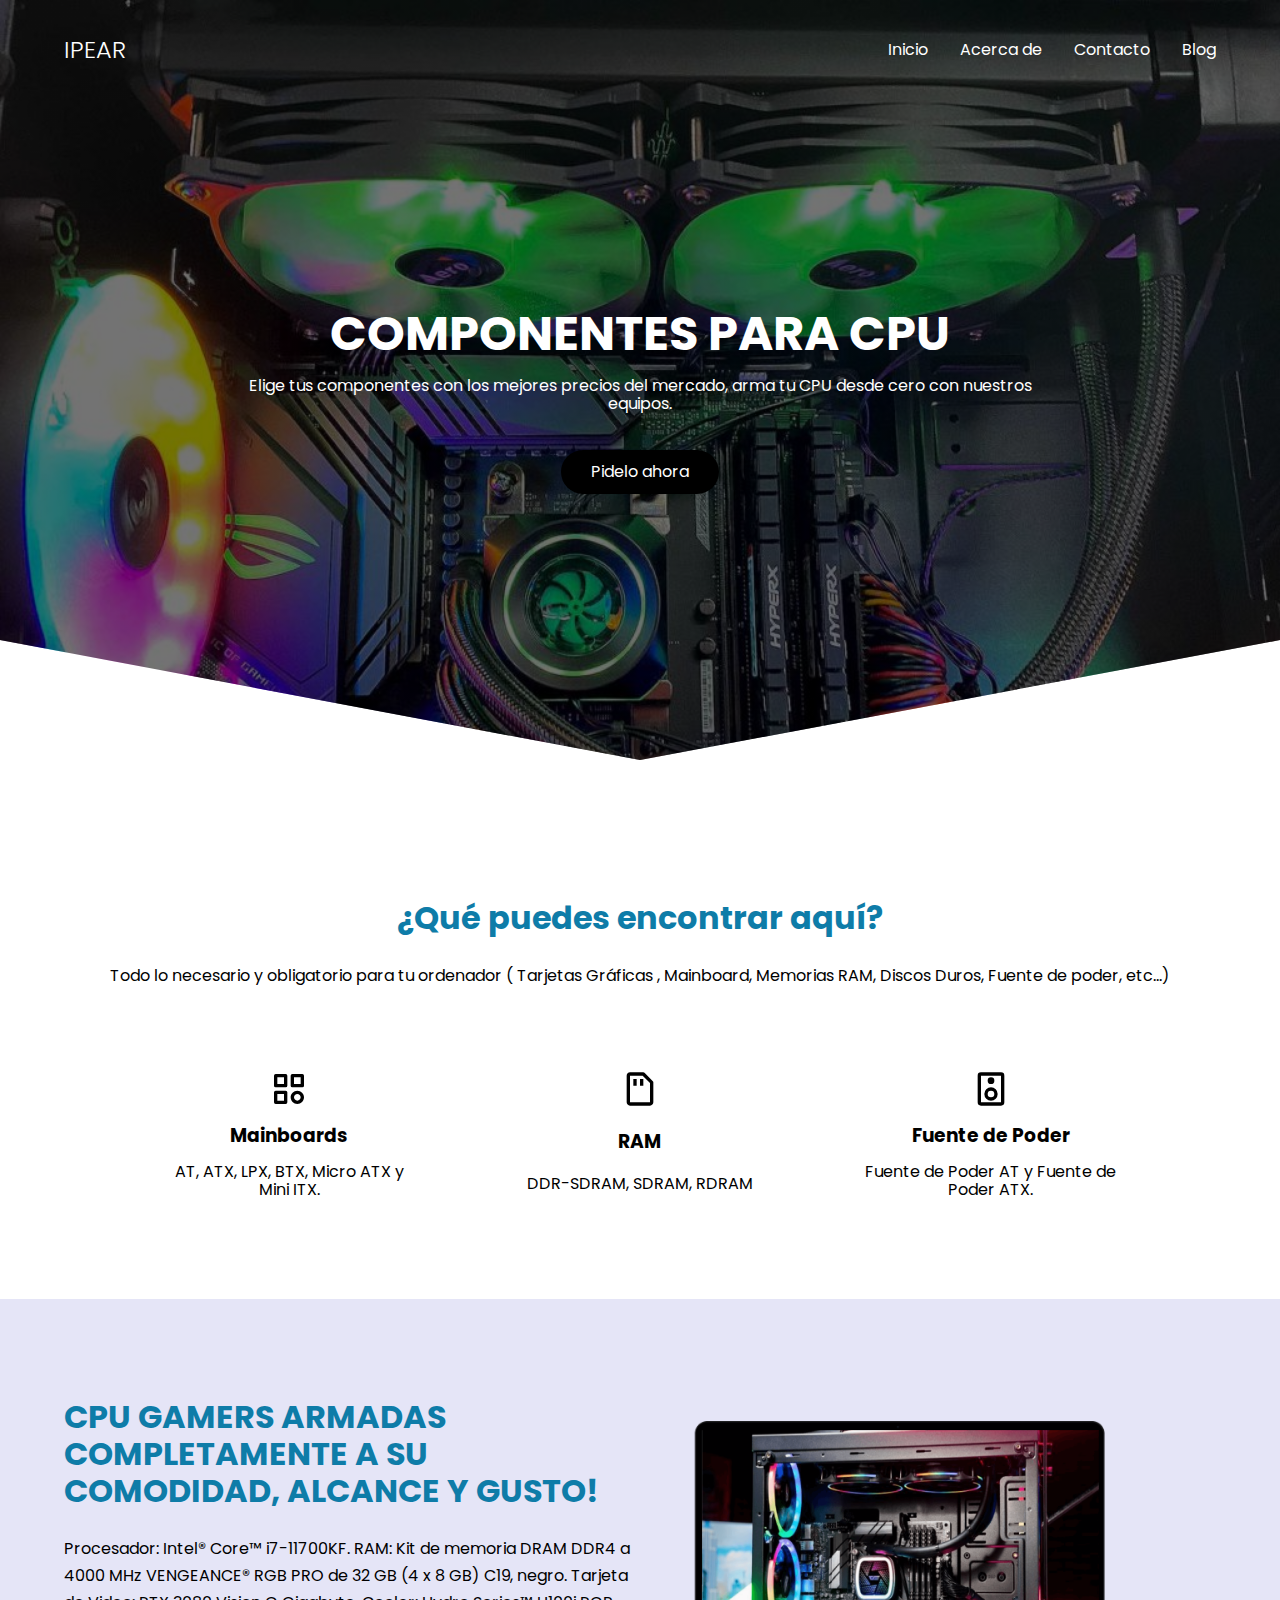
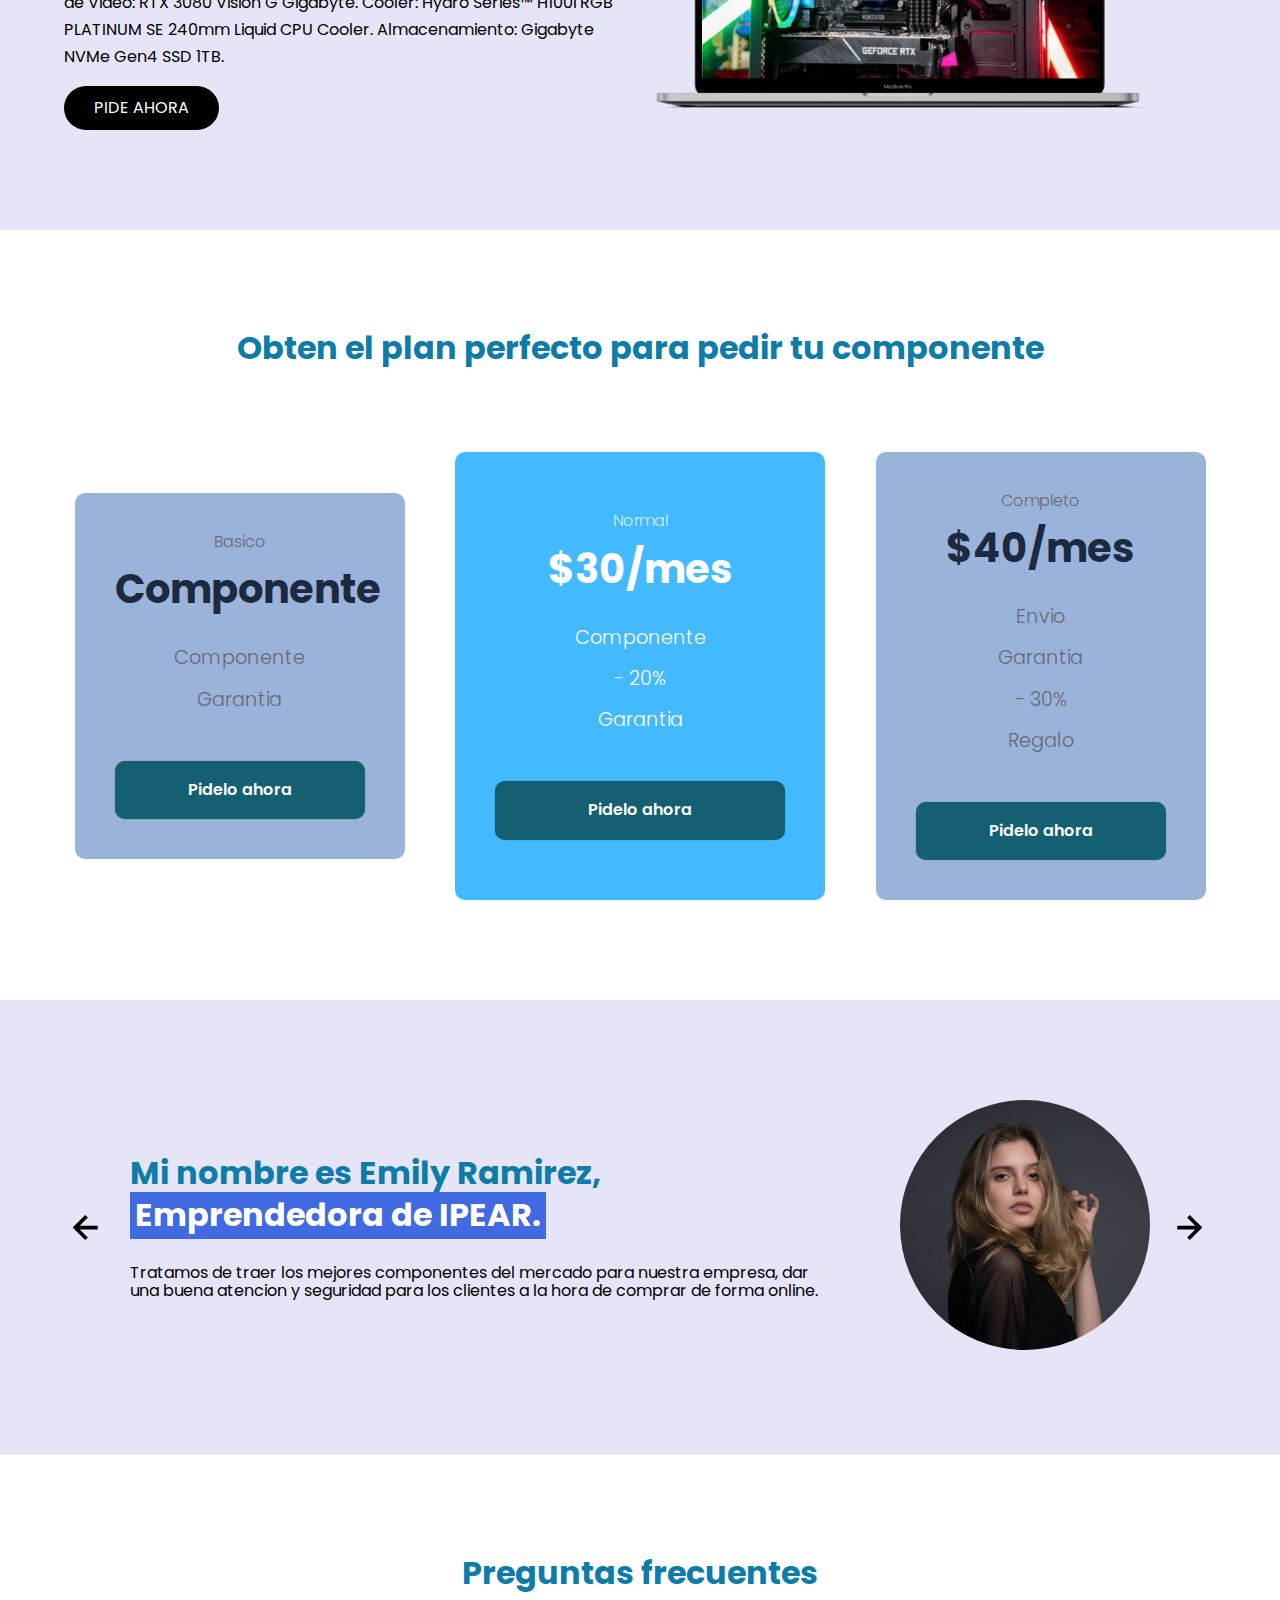
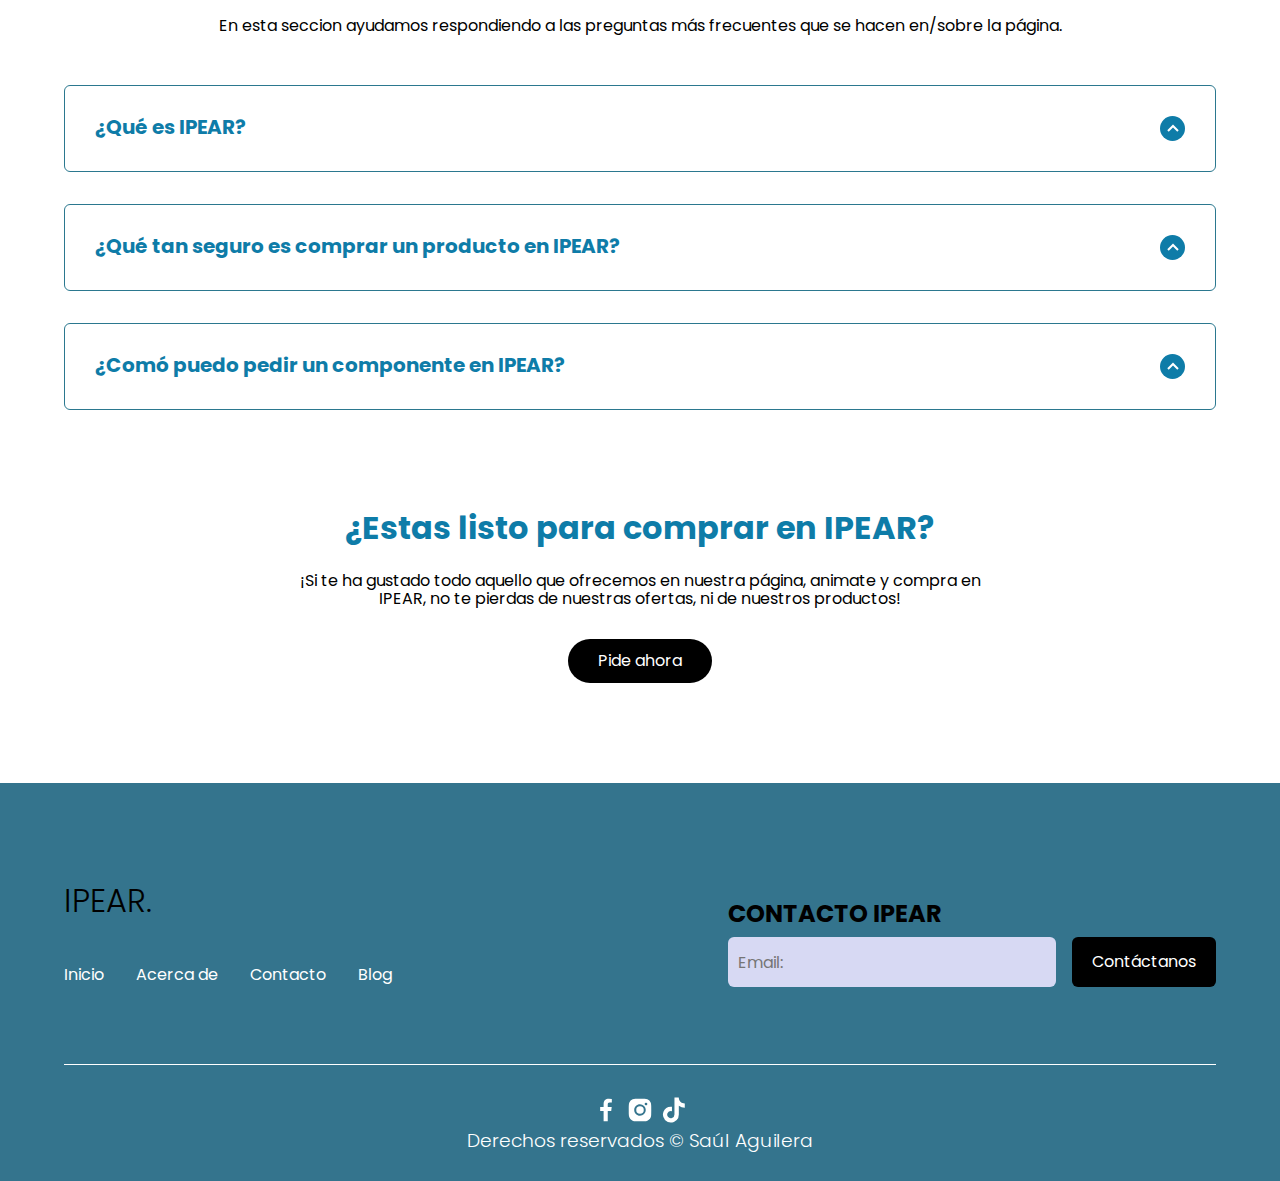
<file: index.html>
<!DOCTYPE html>
<html lang="es">

<head>
    <meta charset="UTF-8">
    <meta http-equiv="X-UA-Compatible" content="IE=edge">
    <meta name="viewport" content="width=device-width, initial-scale=1.0">
    <title>IPEAR</title>
    <link rel="shortcut icon" href="./images/favicon.png" type="image/x-icon">
    <link rel="stylesheet" href="./css/normalize.css">
    <link rel="stylesheet" href="./css/estilos1.css">

    <meta name="theme-color" content="#2091F9">

    <meta name="title" content="IPEAR">
    <meta name="description"
        content="IPEAR componentes de cpu de confianza y costos accesibles">


    <meta property="og:type" content="website">
    <meta property="og:url" content="https://saulvera06.github.io/">
    <meta property="og:title" content="IPEAR">
    <meta property="og:description"
        content="IPEAR componentes de cpu de confianza y costos accesibles.">
    <meta property="og:image" content="https://saulvera06.github.io/">

    <meta property="twitter:card" content="summary_large_image">
    <meta property="twitter:url" content="https://saulvera06.github.io/">
    <meta property="twitter:title" content="IPEAR">
    <meta property="twitter:description"
        content="IPEAR componentes de cpu de confianza y costos accesibles.">
    <meta property="twitter:image" content="https://saulvera06.github.io/">
</head>

<body>

    <header class="hero" id="inicio">
        <nav class="nav container">
            <div class="nav__logo">
                <h2 class="nav__title">IPEAR</h2>
            </div>

            <ul class="nav__link nav__link--menu">
                <li class="nav__items">
                    <a href="#inicio" class="nav__links">Inicio</a>
                </li>
                <li class="nav__items">
                    <a href="#acercade" class="nav__links">Acerca de</a>
                </li>
                <li class="nav__items">
                    <a href="#contacto" class="nav__links">Contacto</a>
                </li>
                <li class="nav__items">
                    <a href="#blog" class="nav__links">Blog</a>
                </li>

                <img src="./images/close.svg" class="nav__close">
            </ul>

            <div class="nav__menu">
                <img src="./images/menu.svg" class="nav__img">
            </div>
        </nav>

        <section class="hero__container container">
            <h1 class="hero__title">COMPONENTES PARA CPU</h1>
            <p class="hero__paragraph">Elige tus componentes con los mejores precios del mercado, arma 
                tu CPU desde cero con nuestros equipos.</p>
            <a href="formulario.html" class="cta">Pidelo ahora</a>
        </section>
    </header>

    <main>
        <section class="container about" id="acercade">
            <h2 class="subtitle">¿Qué puedes encontrar aquí?</h2>
            <p class="about__paragraph">Todo lo necesario y obligatorio para tu ordenador ( Tarjetas Gráficas
                , Mainboard, Memorias RAM, Discos Duros, Fuente de poder, etc...)
            </p>

            <div class="about__main">
                <article class="about__icons">
                    <img src="./images/shapes.svg" class="about__icon">
                    <h3 class="about__title">Mainboards</h3>
                    <p class="about__paragrah">AT, ATX, LPX, BTX, Micro ATX y Mini ITX.</p>
                </article>

                <article class="about__icons">
                    <img src="./images/ram.svg" class="about__icon">
                    <h3 class="about__title">RAM</h3>
                    <p class="about__paragrah">DDR-SDRAM, SDRAM, RDRAM</p>
                </article>

                <article class="about__icons">
                    <img src="./images/pc.svg" class="about__icon">
                    <h3 class="about__title">Fuente de Poder</h3>
                    <p class="about__paragrah">Fuente de Poder AT y Fuente de Poder ATX.</p>
                </article>
            </div>
        </section>

        <section class="knowledge">
            <div class="knowledge__container container">
                <div class="knowledege__texts">
                    <h2 class="subtitle">CPU GAMERS ARMADAS COMPLETAMENTE A SU COMODIDAD, ALCANCE Y GUSTO!</h2>
                    <p class="knowledge__paragraph">    Procesador: Intel® Core™ i7-11700KF.
                        RAM: Kit de memoria DRAM DDR4 a 4000 MHz VENGEANCE® RGB PRO de 32 GB (4 x 8 GB) C19, negro.
                        Tarjeta de Video: RTX 3080 Vision G Gigabyte.
                        Cooler: Hydro Series™ H100i RGB PLATINUM SE 240mm Liquid CPU Cooler.
                        Almacenamiento: Gigabyte NVMe Gen4 SSD 1TB.</p>
                    <a href="formulario.html" class="cta">PIDE AHORA</a>
                </div>

                <figure class="knowledge__picture">
                    <img src="./images/macbook1.png" class="knowledge__img">
                </figure>
            </div>
        </section>

        <section class="price container">
            <h2 class="subtitle">Obten el plan perfecto para pedir tu componente</h2>

            <div class="price__table">
                <div class="price__element">
                    <p class="price__name">Basico</p>
                    <h3 class="price__price">Componente</h3>

                    <div class="price__items">
                        <p class="price__features">Componente</p>
                        <p class="price__features">Garantia</p>
                    </div>

                    <a href="formulario.html" class="price__cta">Pidelo ahora</a>
                </div>


                <div class="price__element price__element--best">
                    <p class="price__name">Normal</p>
                    <h3 class="price__price">$30/mes</h3>

                    <div class="price__items">
                        <p class="price__features">Componente</p>
                        <p class="price__features">- 20%</p>
                        <p class="price__features">Garantia</p>
                    </div>

                    <a href="formulario.html" class="price__cta">Pidelo ahora</a>
                </div>


                <div class="price__element">
                    <p class="price__name">Completo</p>
                    <h3 class="price__price">$40/mes</h3>

                    <div class="price__items">
                        <p class="price__features">Envio</p>
                        <p class="price__features">Garantia</p>
                        <p class="price__features">- 30%</p>
                        <p class="price__features">Regalo

                        </p>
                    </div>

                    <a href="formulario.html" class="price__cta">Pidelo ahora</a>
                </div>


            </div>
        </section>

        <section class="testimony" id="blog">
            <div class="testimony__container container">
                <img src="./images/leftarrow.svg" class="testimony__arrow" id="before">

                <section class="testimony__body testimony__body--show" data-id="1">
                    <div class="testimony__texts">
                        <h2 class="subtitle">Mi nombre es Emily Ramirez, <span class="testimony__course">Emprendedora
                            de IPEAR.</span></h2>
                        <p class="testimony__review">Tratamos de traer los mejores componentes del mercado para nuestra
                            empresa, dar una buena atencion y seguridad para los clientes a la hora de comprar de forma online.</p>
                    </div>

                    <figure class="testimony__picture">
                        <img src="./images/face.jpg" class="testimony__img">
                    </figure>
                </section>

                <section class="testimony__body" data-id="2">
                    <div class="testimony__texts">
                        <h2 class="subtitle">Mi nombre es Emma Cevallos, <span class="testimony__course">Diseñadora Web de IPEAR.</span></h2>
                        <p class="testimony__review">Yo estoy encargada en la parte de el diseño de el emprendimiento IPEAR, para 
                            facilitar de alguna manera la forma en comprar un producto de nuestra página.</p>
                    </div>

                    <figure class="testimony__picture">
                        <img src="./images/face2.jpg" class="testimony__img">
                    </figure>
                </section>

                <section class="testimony__body" data-id="3">
                    <div class="testimony__texts">
                        <h2 class="subtitle">Mi nombre es Jean Ramirez, <span class="testimony__course">Administrador de IPEAR.</span></h2>
                        <p class="testimony__review">Yo soy el encargado de llevar a cabo la administracion y distribucion
                            de todos los componentes para nuestros clientes, que tengan una excelente calidad de producto
                            al adquirir uno.</p>
                    </div>

                    <figure class="testimony__picture">
                        <img src="./images/face4.jpg" class="testimony__img">
                    </figure>
                </section>
                <img src="./images/rightarrow.svg" class="testimony__arrow" id="next">
            </div>
        </section>

        <section class="questions container">
            <h2 class="subtitle">Preguntas frecuentes</h2>
            <p class="questions__paragraph">En esta seccion ayudamos respondiendo a las preguntas más frecuentes
                que se hacen en/sobre la página.</p>

            <section class="questions__container">
                <article class="questions__padding">
                    <div class="questions__answer">
                        <h3 class="questions__title">¿Qué es IPEAR?
                            <span class="questions__arrow">
                                <img src="./images/arrow.svg" class="questions__img">
                            </span>
                        </h3>

                        <p class="questions__show">Un Emprendimiento basado sobre componentes para CPU.
                            variedades de piezas, almacenamiento, diseños, marcas de cualquier tipo de 
                            calidad para la accesibilidad de los clientes de todo tipo.
                        </p>
                    </div>
                </article>

                <article class="questions__padding">
                    <div class="questions__answer">
                        <h3 class="questions__title">¿Qué tan seguro es comprar un producto en IPEAR?
                            <span class="questions__arrow">
                                <img src="./images/arrow.svg" class="questions__img">
                            </span>
                        </h3>

                        <p class="questions__show">La seguridad y confianza que se maneja en la venta de los 
                            productos es del 100%, damos garantia de todos los productos comprados en la tienda
                            para que no haya problema en la entrega y mucho menos en componentes defectuosos.</p>
                    </div>
                </article>

                <article class="questions__padding">
                    <div class="questions__answer">
                        <h3 class="questions__title">¿Comó puedo pedir un componente en IPEAR?
                            <span class="questions__arrow">
                                <img src="./images/arrow.svg" class="questions__img">
                            </span>
                        </h3>

                        <p class="questions__show">Puedes clickear en cualquiera de los recuadros, luego 
                            tendrás que rellenar un formulario de compra!</p>
                    </div>
                </article>
            </section>

            <section class="questions__offer">
                <h2 class="subtitle">¿Estas listo para comprar en IPEAR?</h2>
                <p class="questions__copy">¡Si te ha gustado todo aquello que ofrecemos en nuestra página, animate y compra
                    en IPEAR, no te pierdas de nuestras ofertas, ni de nuestros productos!</p>
                <a href="formulario.html" class="cta">Pide ahora</a>
            </section>
        </section>
    </main>

    <footer class="footer">
        <section class="footer__container container" id="contacto">
            <nav class="nav nav--footer">
                <h2 class="footer__title">IPEAR.</h2>

                <ul class="nav__link nav__link--footer">
                    <li class="nav__items">
                        <a href="#inicio" class="nav__links">Inicio</a>
                    </li>
                    <li class="nav__items">
                        <a href="#acercade" class="nav__links">Acerca de</a>
                    </li>
                    <li class="nav__items">
                        <a href="#contacto" class="nav__links">Contacto</a>
                    </li>
                    <li class="nav__items">
                        <a href="#blog" class="nav__links">Blog</a>
                    </li>
                </ul>
            </nav>

            <form class="footer__form" action="https://formspree.io/f/xlekjpjb"method="POST">
                <h2 class="footer__newsletter">CONTACTO IPEAR</h2>
                <div class="footer__inputs">
                    <input type="email" placeholder="Email:" class="footer__input" name="email">
                    <input type="submit" value="Contáctanos" class="footer__submit">
                </div>
            </form>
        </section>

        <section class="footer__copy container">
            <div class="footer__social">
                <a href="https://www.facebook.com/saul.aguilera.739" target="_blank" class="footer__icons"><img src="./images/facebook.svg" class="footer__img"></a>
                <a href="https://instagram.com/5teenn_?igshid=YmMyMTA2M2Y=" target="_blank" class="footer__icons"><img src="./images/instagram.svg" class="footer__img"></a>
                <a href="https://www.tiktok.com/es/" target="_blank" class="footer__icons"><img src="./images/youtube.svg" class="footer__img"></a>
            </div>

            <h3 class="footer__copyright">Derechos reservados &copy; Saúl Aguilera</h3>
        </section>
    </footer>

    <script src="./js/slider.js"></script>
    <script src="./js/questions.js"></script>
    <script src="./js/menu.js"></script>
</body>

</html>
</file>
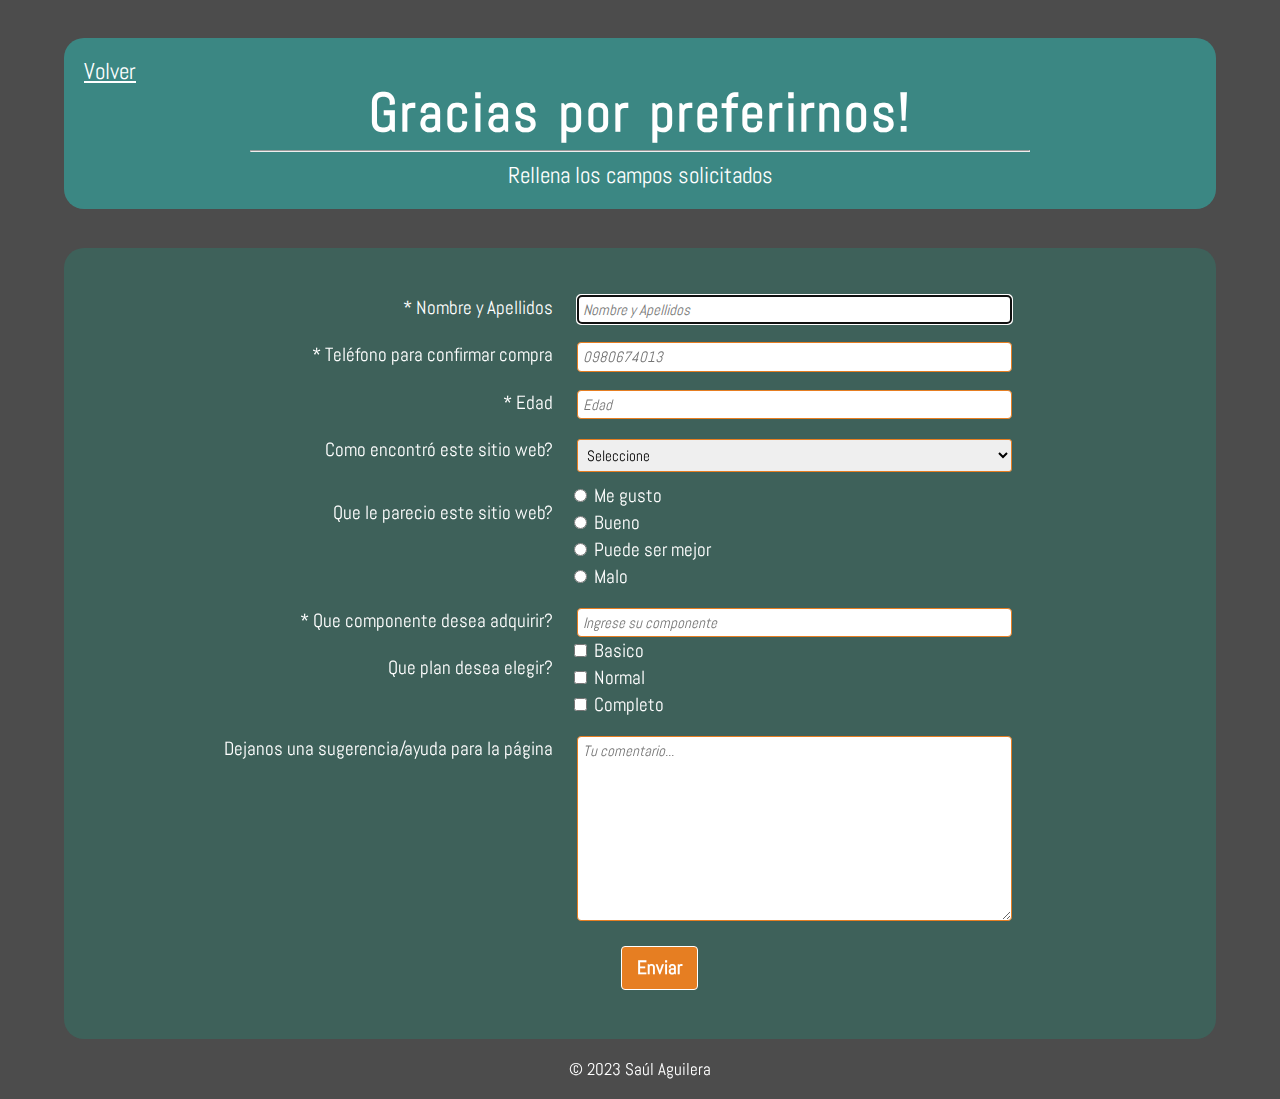
<file: formulario.html>
<!DOCTYPE html>
<html lang="en">
<head>
    <meta charset="UTF-8">
    <meta http-equiv="X-UA-Compatible" content="IE=edge">
    <meta name="viewport" content="width=device-width, initial-scale=1.0">
    <title>IPEAR</title>
    <link rel="shortcut icon" href="./images/favicon.png" type="image/x-icon">
    <link rel="stylesheet" href="./css/normalize.css">
    <link rel="stylesheet" href="./css/estilos2.css">

    <meta property="og:type" content="website">
    <meta property="og:url" content="https://saulvera06.github.io/">
    <meta property="og:title" content="IPEAR">
    <meta property="og:description"
        content="IPEAR componentes de cpu de confianza y costos accesibles.">
    <meta property="og:image" content="https://saulvera06.github.io/">

    <meta property="twitter:card" content="summary_large_image">
    <meta property="twitter:url" content="https://saulvera06.github.io/">
    <meta property="twitter:title" content="IPEAR">
    <meta property="twitter:description"
        content="IPEAR componentes de cpu de confianza y costos accesibles.">
    <meta property="twitter:image" content="https://saulvera06.github.io/">
</head>
<body>

  <header>
    <div class="text-box">
      <a href="index.html">Volver</a>
      <h1 id="title">Gracias por preferirnos!</h1><hr>
        <p id="description">Rellena los campos solicitados</p>
    </div>
  </header>
      <div class="container">
        <form action="https://formsubmit.co/saulbussines70@gmail.com" method="POST" id="survey-form" method="GET">
  
           <div class="labels">
            <label id="name-label" for="name">* Nombre y Apellidos</label></div>
          <div class="input-tab">
            <input class="input-field" type="text" id="name" name="name" placeholder="Nombre y Apellidos" required autofocus></div>
  
           <div class="labels">
            <label id="telefono-label" for="telefono">* Teléfono para confirmar compra</label></div>
          <div class="input-tab">
            <input class="input-field" type="number" id="telefono" name="telefono" placeholder="0980674013" required></div>
          
           <div class="labels">
            <label id="number-label" for="number">* Edad</label></div>
          <div class="input-tab">
            <input class="input-field" type="number" id="number" name="number" min="1" max="120" placeholder="Edad" required></div>
  
            
           <div class="labels">
            <label for="dropdown">Como encontró este sitio web?</label></div>
          <div class="input-tab">
            <select id="dropdown" name="site">
              <option disabled value selected>Seleccione</option>
              <option value="web">Website</option>
              <option value="hulu">Instagram</option>
              <option value="youtube">Facebook</option>
              <option value="tv">Tiktok</option>
              <option value="other">Otro</option>
            </select>
            </div>
          
          <div class="labels">
            <label>Que le parecio este sitio web?</label></div>
          <div class="input-tab">
              <input type="radio" name="radio-button" value="love">Me gusto<br>
              <input type="radio" name="radio-button" value="like">Bueno<br>
              <input type="radio" name="radio-button" value="ok">Puede ser mejor<br>
              <input type="radio" name="radio-button" value="nah">Malo<br>
          </div>
          
          <div class="labels">
            <label id="name-label" for="name">* Que componente desea adquirir?</label></div>
          <div class="input-tab">
            <input class="input-field" type="text" id="name" name="name" placeholder="Ingrese su componente" required autofocus></div>
          
          <div class="labels">
            <label>Que plan desea elegir?</label></div>
          <div class="input-tab">
            <input type="checkbox" name="alone" value="alone">Basico<br>
            <input type="checkbox" name="friends" value="fr">Normal<br>
            <input type="checkbox" name="family" value="fam">Completo<br>
          </div>        
          
          <div class="labels">
            <label for="comments">Dejanos una sugerencia/ayuda para la página</label></div>
          <div class="input-tab">
            <textarea class="input-field" id="comments" name="comments" rows="10" cols="40" placeholder="Tu comentario..."></textarea></div>
            
            
            <div class="btn">
              <button id="submit" type="submit">Enviar</button>
            </div>

            <input type="hidden" name="_next" value="https://saulvera06.github.io/">
            <input type="hidden" name="_captcha" value="false">


        </form>
      </div>
  
  <footer>
        <p>&copy 2023 Saúl Aguilera </a></p>
  </footer>
</body>
</html>
</file>
<file: css/estilos1.css>
@import url('https://fonts.googleapis.com/css2?family=Poppins:wght@300;400;600;700&display=swap');

:root {
    --padding-container: 100px 0;
    --color-title: #0e7ca8;
}

html{
    scroll-behavior: smooth;
}

body {
    font-family: 'Poppins', sans-serif;
}

.container {
    width: 90%;
    max-width: 1200px;
    margin: 0 auto;
    overflow: hidden;
    padding: var(--padding-container);
}

.hero {
    width: 100%;
    height: 100vh;
    min-height: 600px;
    max-height: 800px;
    position: relative;
    display: grid;
    grid-template-rows: 100px 1fr;
    color: #ffffff;
}

.hero::before {
    content: "";
    position: absolute;
    top: 0;
    left: 0;
    width: 100%;
    height: 100%;
    background-image: linear-gradient(180deg, #0000008c 0%, #0000008c 100%), url('../images/xomputer.jpg');
    background-size: cover;
    clip-path: polygon(0 0, 100% 0, 100% 80%, 50% 95%, 0 80%);
    z-index: -1;
}


/* Nav */

.nav {
    --padding-container: 0;
    height: 100%;
    display: flex;
    align-items: center;
}

.nav__title {
    font-weight: 300;
}

.nav__link {
    margin-left: auto;
    padding: 0;
    display: grid;
    grid-auto-flow: column;
    grid-auto-columns: max-content;
    gap: 2em;
    transition: background-color .3s ease-in-out;
}

.nav__items {
    list-style: none;
}

.nav__links {
    color: #fff;
    text-decoration: none;
}

.nav__menu {
    margin-left: auto;
    cursor: pointer;
    display: none;
}

.nav__img {
    display: block;
    width: 30px;
}


.nav__close {
    display: var(--show, none);
}


/* Hero container */

.hero__container {
    max-width: 800px;
    --padding-container: 0;
    display: grid;
    grid-auto-rows: max-content;
    align-content: center;
    gap: 1em;
    padding-bottom: 100px;
    text-align: center;
}

.hero__title {
    font-size: 3rem;
}

.hero__paragraph {
    margin-bottom: 20px;
}

.cta {
    display: inline-block;
    background-color: #000000;
    justify-self: center;
    color: #ffffff;
    text-decoration: none;
    padding: 13px 30px;
    border-radius: 32px;
}

/* About */

.about {
    text-align: center;
}

.subtitle {
    color: var(--color-title);
    font-size: 2rem;
    margin-bottom: 25px;
}


.about__paragraph {
    line-height: 1.7;
}

.about__main {
    padding-top: 80px;
    display: grid;
    width: 90%;
    margin: 0 auto;
    gap: 1em;
    overflow: hidden;
    grid-template-columns: repeat(auto-fit, minmax(260px, auto));
}


.about__icons {
    display: grid;
    gap: 1em;
    justify-items: center;
    width: 260px;
    overflow: hidden;
    margin: 0 auto;
}

.about__icon {
    width: 40px;
}

/* Knowledge */

.knowledge {
    background-color: #e5e5f7;
    background-image: radial-gradient(#444cf7 0.5px, transparent 0.5px), radial-gradient(#444cf7 0.5px, #e5e5f7 0.5px);
    background-size: 20px 20px;
    background-position: 0 0, 10px 10px;
    overflow: hidden;
}

.knowledge__container{
    display: grid;
    grid-template-columns: 1fr 1fr;
    gap: 1em;
    align-items: center;
}

.knowledge__picture{
    max-width: 500px;
}

.knowledge__paragraph{
    line-height: 1.7;
    margin-bottom: 15px;
}

.knowledge__img{
    width: 100%;
    display: block;
}

/* price */

.price{
    text-align: center;
}

.price__table{
    padding-top: 60px;
    display: flex;
    flex-wrap: wrap;
    gap: 2.5em;
    justify-content: space-evenly;
    align-items: center;
}

.price__element{
    background-color: #99b3db;
    text-align: center;
    border-radius: 10px;
    width: 330px;
    padding: 40px;
    --color-plan: #696871;
    --color-price: #1D293F;
    --bg-cta: #145f72;
    --color-cta: #ffffff;
    --color-items: #696871;
}

.price__element--best{
    width: 370px;
    padding: 60px 40px;
    background-color: #43baff;
    --color-plan: rgb(255 255 255 / 75%);
    --color-price: #fff;
    --bg-cta: #145f72;
    --color-cta: #FFF;
    --color-items: #fff;
}


.price__name{
    color: var(--color-plan);
    margin-bottom: 15px;
    font-weight: 300;
}

.price__price{
    font-size: 2.5rem;
    color: var(--color-price);
}

.price__items{
    margin-top: 35px;
    display: grid;
    gap: 1em;
    font-weight: 300;
    font-size: 1.2rem;
    margin-bottom: 50px;
    color: var(--color-items);
}

.price__cta{
    display: block;
    padding: 20px 0;
    border-radius: 10px;
    text-decoration: none;
    background-color: var(--bg-cta);
    font-weight: 600;
    color: var(--color-cta);
    box-shadow: 0 0 1px rgba(0, 0, 0, .5);
}

/* Testimony */

.testimony{
    background-color: #e5e5f7;
}

.testimony__container{
    display: grid;
    grid-template-columns: 50px 1fr 50px;
    gap: 1em;
    align-items: center;
}

.testimony__body{
    display: grid;
    grid-template-columns: 1fr max-content;
    justify-content: space-between;
    align-items: center;
    gap: 2em;
    grid-column: 2/3;
    grid-row: 1/2;
    opacity: 0;
    pointer-events: none;
}


.testimony__body--show{
    pointer-events: unset;
    opacity: 1;
    transition: opacity 1.5s ease-in-out;
}

.testimony__img{
    width: 250px;
    height: 250px;
    border-radius: 50%;
    object-fit: cover;
    object-position: 50% 30%;
}

.testimony__texts{
    max-width: 700px;
}

.testimony__course{
    background-color: royalblue;
    color: #fff;
    display: inline-block;
    padding: 5px;
}

.testimony__arrow{
    width: 90%;
    cursor: pointer;
}

/* Questions */

.questions{
    text-align: center;
}

.questions__container{
    display: grid;
    gap: 2em;
    padding-top: 50px;
    padding-bottom: 100px;
}

.questions__padding{
    padding: 0;
    transition: padding .3s;
    border: 1px solid #2b788f;
    border-radius: 6px;
}

.questions__padding--add{
    padding-bottom: 30px;
}

.questions__answer{
    padding: 0 30px 0;
    overflow: hidden;
}

.questions__title{
    text-align: left;
    display: flex;
    font-size: 20px;
    padding: 30px 0 30px;
    cursor: pointer;
    color: var(--color-title);
    justify-content: space-between;
}

.questions__arrow{
    border-radius: 50%;
    background-color: var(--color-title);
    width: 25px;
    height: 25px;
    display: flex;
    justify-content: center;
    align-items: center;
    align-self: flex-end;
    margin-left: 10px;
    transition:  transform .3s;
}

.questions__arrow--rotate{
    transform: rotate(180deg);
}

.questions__show{
    text-align: left;
    height: 0;
    transition: height .3s;
}

.questions__img{
    display: block;
}

.questions__copy{
    width: 60%;
    margin: 0 auto;
    margin-bottom: 30px;
}

/* Footer */

.footer{
    background-color: #34748d;
}

.footer__title{
    font-weight: 300;
    font-size: 2rem;
    margin-bottom: 30px;
}

.footer__title, .footer__newsletter{
    color: #000000;
}


.footer__container{
    display: flex;
    justify-content: space-between;
    align-items: center;
    border-bottom: 1px solid #ffffff;
    padding-bottom: 60px;
}

.nav--footer{
    padding-bottom: 20px;
    display: grid;
    gap: 1em;
    grid-auto-flow: row;
    height: 100%;
}

.nav__link--footer{
    display: flex;
    margin: 0;
    margin-right: 20px;
    flex-wrap: wrap;
}

.footer__inputs{
    margin-top: 10px;
    display: flex;
    overflow: hidden;
}

.footer__input{
    background-color: #d7d9f3;
    height: 50px;
    display: block;
    padding-left: 10px;
    border-radius: 6px;
    font-size: 1rem;
    outline: none;
    border: none;
    margin-right: 16px;
}

.footer__submit{
    margin-left: auto;
    display: inline-block;
    height: 50px;
    padding: 0 20px ;
    background-color: #000000;
    border: none;
    font-size: 1rem;
    color: #fff;
    border-radius: 6px;
    cursor: pointer;
}

.footer__copy{
    --padding-container: 30px 0;
    text-align: center;
    color: #ffffff;
}

.footer__copyright{
    font-weight: 300;
}

.footer__icons{
    margin-bottom: 10px;
}

.footer__img{
    width: 30px;
}

/* Media queries */

@media (max-width:800px){
    .nav__menu{
        display: block;
    }

    .nav__link--menu{
        position: fixed;
        background-color: #000000;
        top: 0;
        left: 0;
        height: 100%;
        width: 100%;
        display: flex;
        flex-direction: column;
        justify-content: space-evenly;
        align-items: center;
        z-index: 100;
        opacity: 0;
        pointer-events: none;
        transition: .7s opacity;
    }

    .nav__link--show{
        --show: block;
        opacity:1 ;
        pointer-events: unset;
    }

    .nav__close{
        position: absolute;
        top: 30px;
        right: 30px;
        width: 30px;
        cursor: pointer;
    }

    .hero__title{
        font-size: 2.5rem;
    }


    .about__main{
        gap: 2em;
    }

    .about__icons:last-of-type{
        grid-column: 1/-1;
    }


    .knowledge__container{
        grid-template-columns: 1fr;
        grid-template-rows: max-content 1fr;
        gap: 3em;
        text-align: center;
    }

    .knowledge__picture{
        grid-row: 1/2;
        justify-self: center;
    }

    .testimony__container{
        grid-template-columns: 30px 1fr 30px;
    }

    .testimony__body{
        grid-template-columns: 1fr;
        grid-template-rows: max-content max-content;
        gap: 3em;
        justify-items:center ;
    }


    .testimony__img{
        width: 200px;
        height: 200px;
        
    }

    .questions__copy{
        width: 100%;
    }

    .footer__container{
        flex-wrap: wrap;
    }

    .nav--footer{
        width: 100%;
        justify-items: center;
    }

    .nav__link--footer{
        width: 100%;
        justify-content: space-evenly;
        margin: 0;
    }

    .footer__form{
        width: 100%;
        justify-content: space-evenly;
    }

    .footer__input{
        flex: 1;
    }

}

@media (max-width:600px){
    .hero__title{
        font-size: 2rem;
    }

    .hero__paragraph{
        font-size: 1rem;
    }

    .subtitle{
        font-size: 1.8rem;
    }

    .price__element{
        width: 90%;
    }

    .price__element--best{
        width: 90%;
        /* padding: 40px; */
    }

    .price__price{
        font-size: 2rem;
    }

    .testimony{
        --padding-container: 60px 0;
    }

    .testimony__container{
        grid-template-columns: 28px 1fr 28px;
        gap: .9em;
    }

    .testimony__arrow{
        width: 100%;
    }

    .testimony__course{
        margin-top: 15px;
    }

    .questions__title{
        font-size: 1rem;
    }

    .footer__title{
        justify-self: start;
        margin-bottom: 15px;
    }

    .nav--footer{
        padding-bottom: 60px;
    }

    .nav__link--footer{
        justify-content: space-between;
    }

    .footer__inputs{
        flex-wrap: wrap;
    }

    .footer__input{
        flex-basis: 100%;
        margin: 0;
        margin-bottom: 16px;
    }

    .footer__submit{
        margin-right: auto;
        margin-left: 0;
        

        /* 
        margin:0;
        width: 100%;
        */
    }

    .texto-encabezado h1{
        font-size: 3rem;
        text-align: center;
        color:#fff;
        padding-top: 8rem;
    }
}
</file>
<file: css/estilos2.css>
@import url('https://fonts.googleapis.com/css?family=Abel');

body, html {
  color: #fff;
  font-family: 'Abel', sans-serif;
  margin: 0;
  padding: 0;
  background-color: transparent;
}

body {
  font-size: 1.2em;
  background: linear-gradient(rgba(0, 0, 0, 0.7), rgba(0, 0, 0, 0.7)), url(https://www.guiahardware.es/wp-content/uploads/2021/06/Mejores-configuraciones-PC-Gamer-por-piezas-.webp) center no-repeat fixed;
  -webkit-background-size: cover;
  -moz-background-size: cover;
  -ms-background-size: cover;
  background-size: cover;
}

.text-box {
  background-color: rgba(34, 230, 220, 0.39);
  border-radius: 20px;
  margin: 2em auto;
  padding: 20px;
  width: 90%;
}

.testimony__container{
  grid-template-columns: 28px 1fr 28px;
  gap: .9em;
}

h1 {
  margin: 0;
  padding: 0;
  font-size: 2.8em;
  color: #ffffff;
  text-align: center;
  letter-spacing: 2px;
  word-spacing: 5px;
  line-height: 1em;
  font-weight: bold;
}

p {
  display: block;
  margin: 0;
  padding: 0;
  text-align: center;
  font-size: 1.2em;
  line-height: 1.2em;
}

a {
  color: #ffffff;
  display: block;
  margin: 0;
  padding: 0;
  font-size: 1.2em;
  line-height: 1.2em;
}

hr {
  width: 70%;
  margin: 10px auto;
}

.container {
  background-color: rgba(22, 160, 132, 0.26);
  border-radius: 20px;
  margin: auto;
  width: 90%;
  padding: 1em;
  
}

#survey-form {
  margin: 0 auto;
  width: 80%;
  padding: 10px;
}

.labels {
  display: inline-block;
  text-align: right;
  width: 40%;
  vertical-align: top;
  margin-top: 20px;
}

.input-tab {
  display: inline-block;
  text-align: left;
  width: 50%;
  margin-left: 10px;
}

.input-field {
  display: inline-block;
  width: 100%;
  padding: 5px;
  margin: 18px 0 0 10px;
  border: 1px solid #e67e22;
  border-radius: 4px;
  font-family: inherit;
  font-size: 15px;
  font-weight: bold;
}

::-webkit-input-placeholder {
   font-style: italic;
  font-weight: 300;
}

input {
  margin: 7px;
}

#dropdown {
  width: 100%;
  padding: 5px;
  margin: 20px 0 10px 10px;  
  border: 1px solid #e67e22;
  border-radius: 3px;
  font-family: inherit;
  font-size: 15px;
}
.btn {
  width: 100%;
  text-align: center;
  margin: 20px;
}

button {
  background-color: #e67e22;
  border-radius: 4px;
  color: white;
  font-size: 1em;
  font-weight: bold;
  font-family: inherit;
  padding: 10px 15px;
  border: 1px solid;
}

button:hover {
  background-color: #bf6516;
}

footer {
  text-align: center;
  font-size: 17px;
  margin: 20px;
}

footer a {
  color: #f39c12;
  position: relative;
  text-decoration: none;
  font-weight: bold;
}

footer a:hover {
  color: #f1c40f;
}

footer p {
  margin: 0;
  font-size: 17px;
}

@media only screen and (max-width: 768px) {
  body{
    background: linear-gradient(rgba(0, 0, 0, 0.7), rgba(0, 0, 0, 0.7)), url(https://www.guiahardware.es/wp-content/uploads/2021/06/Mejores-configuraciones-PC-Gamer-por-piezas-.webp) center no-repeat fixed;
  background-size: cover;
}
  
  h1 {
    font-size: 2em;
  }
  
  .labels {
    width: 100%;
    text-align: left;
  }
  .input-tab {
    width: 100%;
    float: left;
    margin-left: -10px;
  }
  .input-field {
    width: 100%;
  }
  select {
    width: 100%;
  }
  .btn {
    width: 100%;
    margin: auto;
  }
}
</file>
